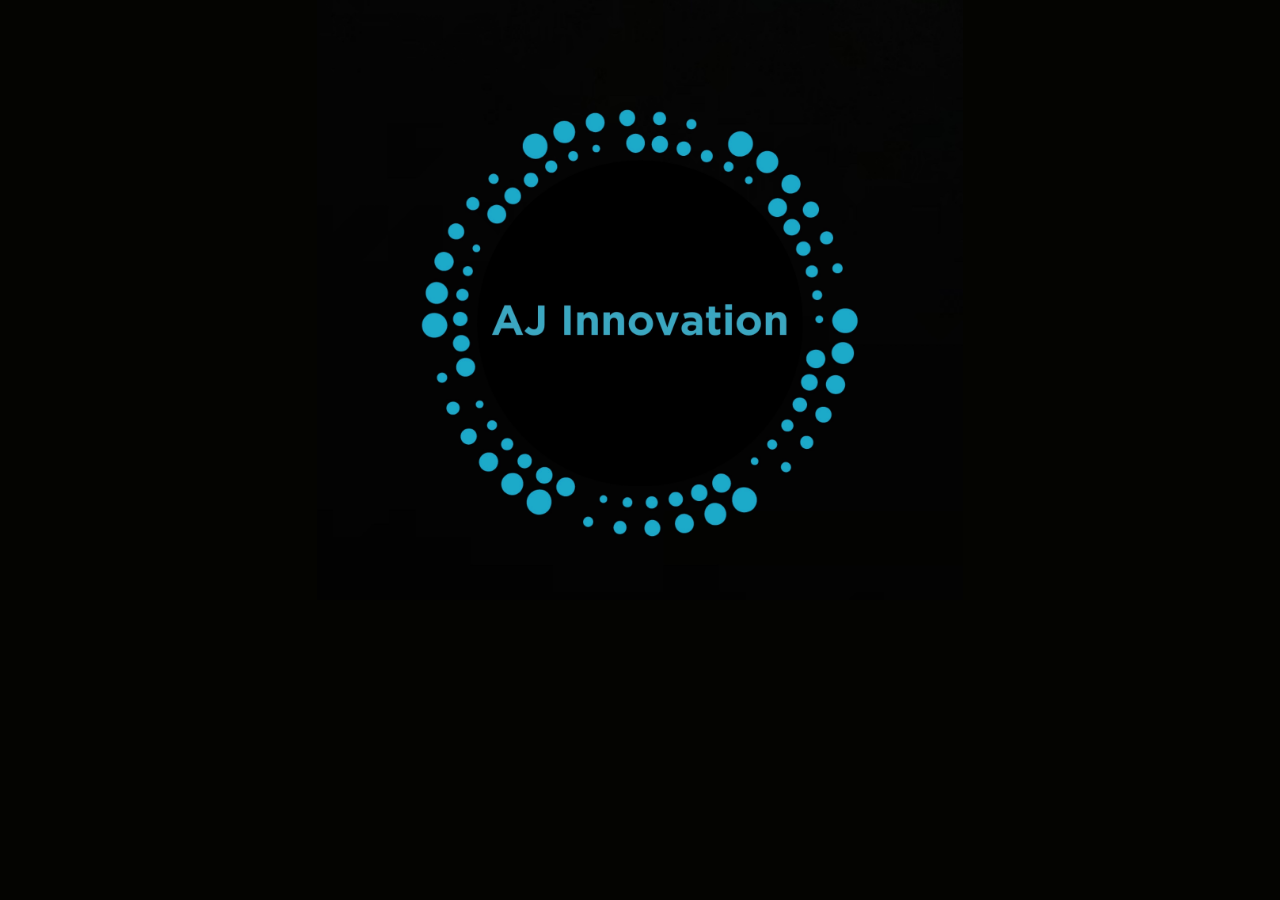
<file: index.html>
<!DOCTYPE html>
<html lang="en" dir="ltr">

<head>
  <meta charset="utf-8">
  <title>AJ Innovation</title>
<link rel="icon" href="image/Hackathone.jpg">
  <link rel="stylesheet" href="style.css">
</head>


<body style="background-color: #040401;">
  <a href="work.html"> <img style="height: 600px; margin: auto;" src="image/Hackathone.jpg"> </a>
</body>

</html>
</file>
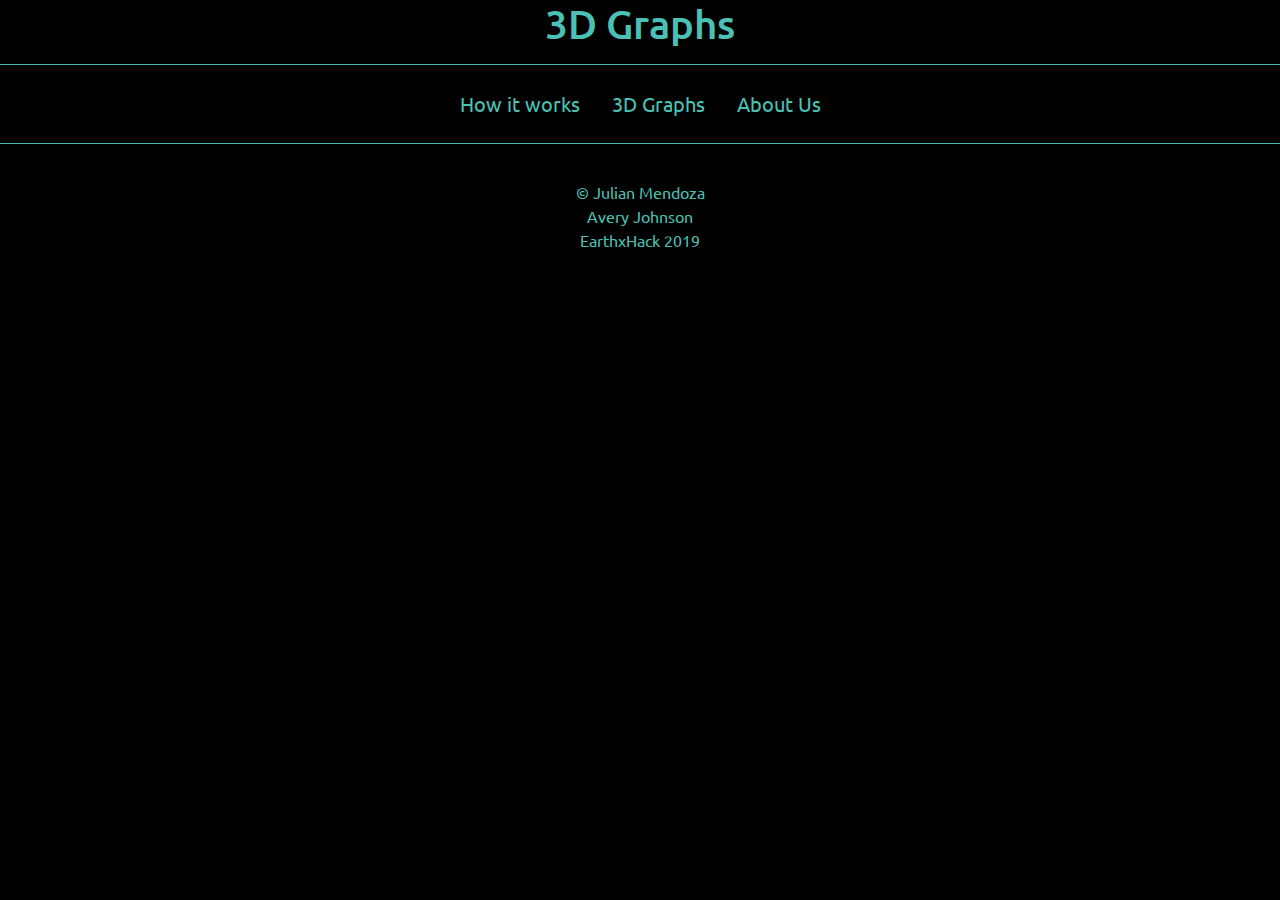
<file: 3D.html>
<!DOCTYPE html>
<html lang="en" dir="ltr">

<head>
  <meta charset="utf-8">
  <title>3D Graphs</title>
  <link rel="icon" href="image/Hackathone.jpg">
  <link rel="stylesheet" href="https://stackpath.bootstrapcdn.com/bootstrap/4.3.1/css/bootstrap.min.css" integrity="sha384-ggOyR0iXCbMQv3Xipma34MD+dH/1fQ784/j6cY/iJTQUOhcWr7x9JvoRxT2MZw1T" crossorigin="anonymous">
  <script src="https://code.jquery.com/jquery-3.3.1.slim.min.js" integrity="sha384-q8i/X+965DzO0rT7abK41JStQIAqVgRVzpbzo5smXKp4YfRvH+8abtTE1Pi6jizo" crossorigin="anonymous"></script>
  <script src="https://cdnjs.cloudflare.com/ajax/libs/popper.js/1.14.7/umd/popper.min.js" integrity="sha384-UO2eT0CpHqdSJQ6hJty5KVphtPhzWj9WO1clHTMGa3JDZwrnQq4sF86dIHNDz0W1" crossorigin="anonymous"></script>
  <script src="https://stackpath.bootstrapcdn.com/bootstrap/4.3.1/js/bootstrap.min.js" integrity="sha384-JjSmVgyd0p3pXB1rRibZUAYoIIy6OrQ6VrjIEaFf/nJGzIxFDsf4x0xIM+B07jRM" crossorigin="anonymous"></script>
  <link href="https://fonts.googleapis.com/css?family=Ubuntu:400,700" rel="stylesheet">
  <link rel="stylesheet" href="style.css">
</head>





<body>
  <h1>3D Graphs</h1>
  <hr size="3" color="#4ECBC3">

  </hr>

  <ul class="nav justify-content-center">
    <li class="nav-item">
      <a class="nav-link active" href="work.html">How it works</a>
    </li>
    <li class="nav-item">
      <a class="nav-link" href="3D.html">3D Graphs</a>
    </li>
    <li class="nav-item">
      <a class="nav-link" href="aboutus.html">About Us</a>
    </li>
  </ul>
  <div class="body">

  </div>




  <div class="footer">
    <hr size="3" color="#4ECBC3">

    </hr>
    <p style="margin-bottom: 0; padding-top: 20px;">© Julian Mendoza</p>
    <p style="margin-bottom: 0;">Avery Johnson</p>
    <p style="margin-bottom: 0;">EarthxHack 2019</p>

  </div>

</body>

</html>
</file>
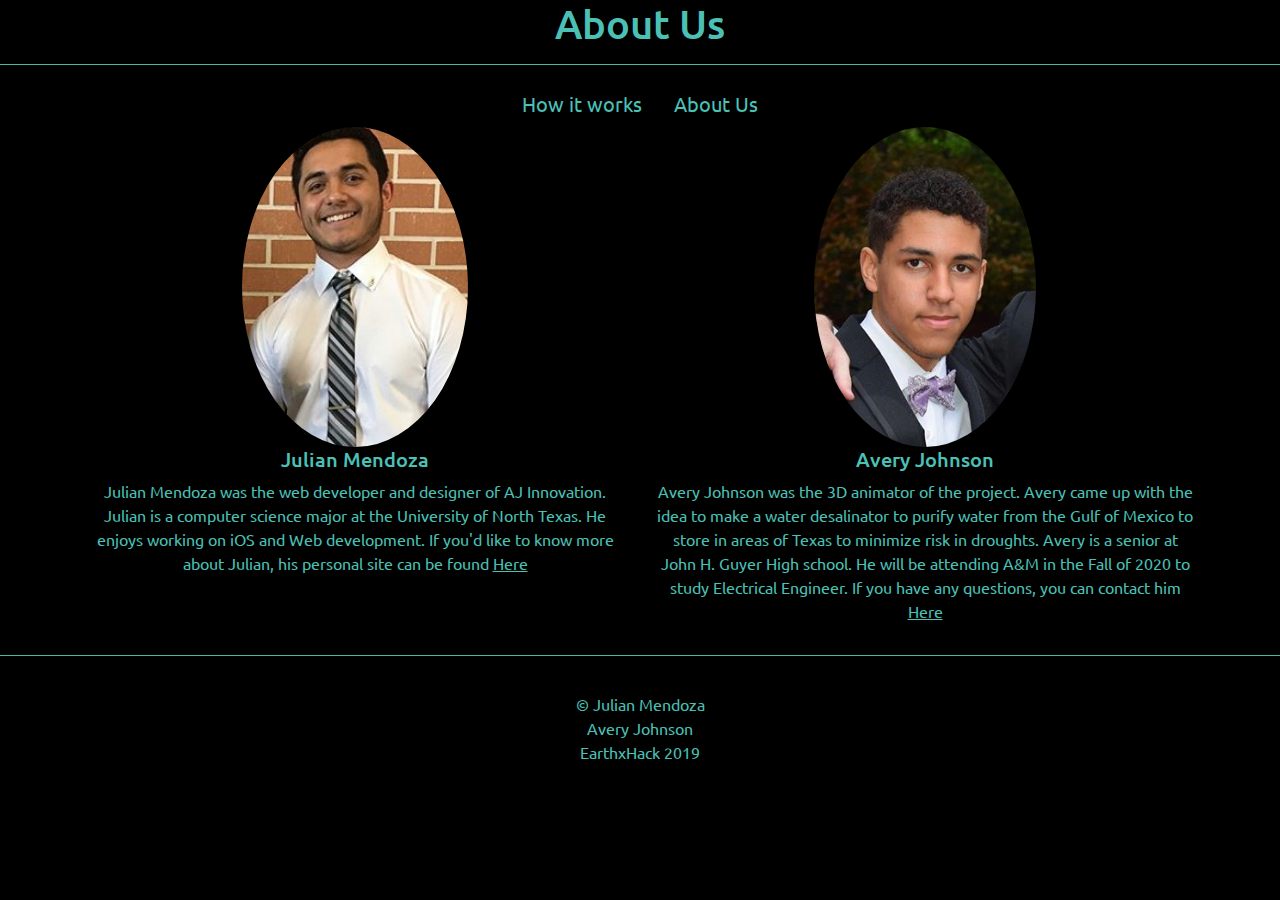
<file: aboutus.html>
<!DOCTYPE html>
<html lang="en" dir="ltr">

<head>
  <meta charset="utf-8">
  <link rel="icon" href="image/Hackathone.jpg">
  <title>About Us</title>
  <link rel="stylesheet" href="https://stackpath.bootstrapcdn.com/bootstrap/4.3.1/css/bootstrap.min.css" integrity="sha384-ggOyR0iXCbMQv3Xipma34MD+dH/1fQ784/j6cY/iJTQUOhcWr7x9JvoRxT2MZw1T" crossorigin="anonymous">
  <script src="https://code.jquery.com/jquery-3.3.1.slim.min.js" integrity="sha384-q8i/X+965DzO0rT7abK41JStQIAqVgRVzpbzo5smXKp4YfRvH+8abtTE1Pi6jizo" crossorigin="anonymous"></script>
  <script src="https://cdnjs.cloudflare.com/ajax/libs/popper.js/1.14.7/umd/popper.min.js" integrity="sha384-UO2eT0CpHqdSJQ6hJty5KVphtPhzWj9WO1clHTMGa3JDZwrnQq4sF86dIHNDz0W1" crossorigin="anonymous"></script>
  <script src="https://stackpath.bootstrapcdn.com/bootstrap/4.3.1/js/bootstrap.min.js" integrity="sha384-JjSmVgyd0p3pXB1rRibZUAYoIIy6OrQ6VrjIEaFf/nJGzIxFDsf4x0xIM+B07jRM" crossorigin="anonymous"></script>
  <link href="https://fonts.googleapis.com/css?family=Ubuntu:400,700" rel="stylesheet">
  <link rel="stylesheet" href="style.css">
</head>

<body>

  <body>
    <h1>About Us</h1>
    <hr size="3" color="#4ECBC3">

    </hr>

    <ul class="nav justify-content-center">
      <li class="nav-item">
        <a class="nav-link active" href="work.html">How it works</a>
      </li>
      <li class="nav-item">
        <a class="nav-link" href="aboutus.html">About Us</a>
      </li>
    </ul>


<div class="body">
  <div class="container">
    <div class="row">
      <div class="Scol col-sm-12 col-lg-6">
        <img src="image/Julian.jpg" class="profilePic">
        <h2 class="aboutUs">Julian Mendoza</h2>
        <p class="aboutUs" >Julian Mendoza was the web developer and designer of AJ Innovation. Julian is a computer science major
           at the University of North Texas. He enjoys working on iOS and Web development. If you'd like to
            know more about Julian, his personal site can be found <a style="" href="https://julian-mendoza.github.io/Personal-Site/"><u>Here</u></a></p>
      </div>

      <div class="col col-sm-12 col-lg-6">
        <img src="image/Avery.jpg" class="profilePic">
        <h2 class="aboutUs">Avery Johnson</h2>
        <p class="aboutUs">Avery Johnson was the 3D animator of the project. Avery came up with the idea to make a water desalinator
           to purify water from the Gulf of Mexico to store in areas of Texas to minimize risk in droughts. Avery
            is a senior at John H. Guyer High school. He will be attending A&M in the Fall of 2020 to study Electrical
            Engineer. If you have any questions, you can contact him <a href="mailto:aej455@gmail.com"><u>Here</u></a></p>
      </div>
    </div>
</div>


      <div class="footer">
        <hr size="3" color="#4ECBC3"></hr>
        <p class="footer-p" style="padding-top: 20px;">© Julian Mendoza</p>
        <p class="footer-p">Avery Johnson</p>
        <p class="footer-p">EarthxHack 2019</p>

      </div>

  </body>

</html>
</file>
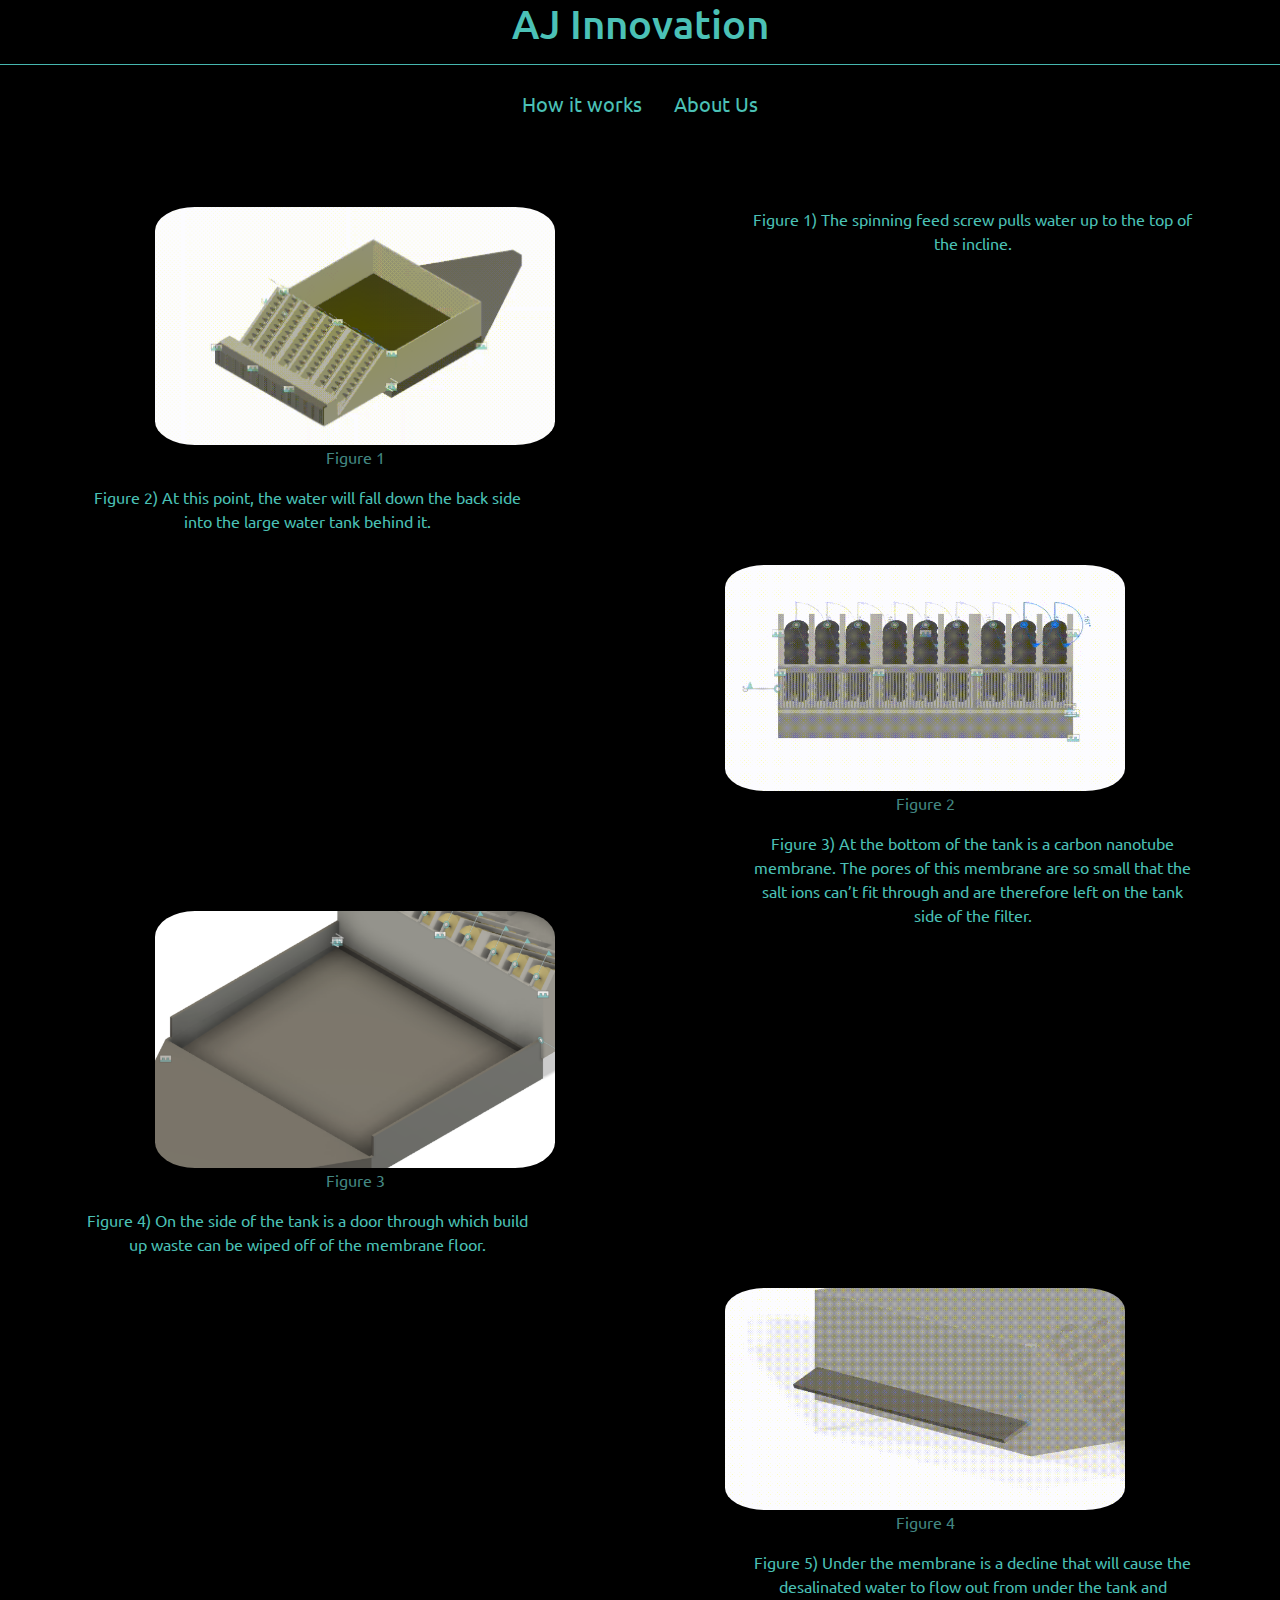
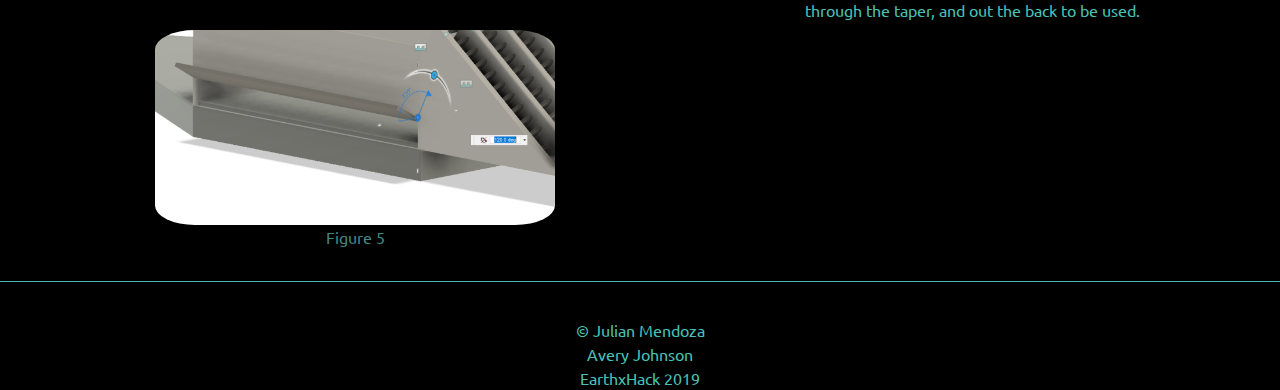
<file: work-old.html>
<!DOCTYPE html>
<html lang="en" dir="ltr">

<head>
  <meta charset="utf-8">
  <link rel="icon" href="image/Hackathone.jpg">
  <title>AJ Innovation</title>
  <link rel="stylesheet" href="https://stackpath.bootstrapcdn.com/bootstrap/4.3.1/css/bootstrap.min.css" integrity="sha384-ggOyR0iXCbMQv3Xipma34MD+dH/1fQ784/j6cY/iJTQUOhcWr7x9JvoRxT2MZw1T" crossorigin="anonymous">
  <script src="https://code.jquery.com/jquery-3.3.1.slim.min.js" integrity="sha384-q8i/X+965DzO0rT7abK41JStQIAqVgRVzpbzo5smXKp4YfRvH+8abtTE1Pi6jizo" crossorigin="anonymous"></script>
  <script src="https://cdnjs.cloudflare.com/ajax/libs/popper.js/1.14.7/umd/popper.min.js" integrity="sha384-UO2eT0CpHqdSJQ6hJty5KVphtPhzWj9WO1clHTMGa3JDZwrnQq4sF86dIHNDz0W1" crossorigin="anonymous"></script>
  <script src="https://stackpath.bootstrapcdn.com/bootstrap/4.3.1/js/bootstrap.min.js" integrity="sha384-JjSmVgyd0p3pXB1rRibZUAYoIIy6OrQ6VrjIEaFf/nJGzIxFDsf4x0xIM+B07jRM" crossorigin="anonymous"></script>
  <link href="https://fonts.googleapis.com/css?family=Ubuntu:400,700" rel="stylesheet">
  <link rel="stylesheet" href="style.css">
</head>


<body>
  <h1>AJ Innovation</h1>
  <hr size="3" color="#4ECBC3">
  </hr>
  <ul class="nav justify-content-center">
    <li class="nav-item">
      <a class="nav-link active" href="work.html">How it works</a>
    </li>
    <li class="nav-item">
      <a class="nav-link" href="aboutus.html">About Us</a>
    </li>
  </ul>

  <div class="body">
    <div class="container">

      <div class="row">
        <div class="col col-lg-6 col-sm-6 col-med-6">
          <img style="margin-top: 5rem;" class="graph" src="image/HomeView.gif" alt="Figure 1">
          <p style="color: #438782;">Figure 1</p>
        </div>
        <div class="col col-lg-1 col-md-3 col-sm-3">

        </div>
        <div class="col col-lg-5 col-sm-3 col-med-3 ">
          <p style="margin-top:5rem;">Figure 1) The spinning feed screw pulls water up to the top of the incline.</p>
        </div>
      </div>

      <div class="row">
        <div class="col col-lg-5 col-sm-3 col-med-3">
          <p>Figure 2) At this point, the water will fall down the back side into the large water tank behind it.</p>
        </div>
        <div class="col col-lg-1 col-md-3 col-sm-3">

        </div>
        <div class="col col-lg-6 col-sm-6 col-med-6">
          <img class="graph" src="image/FrontView.gif" alt="Figure 2">
          <p style="color: #438782;">Figure 2</p>
        </div>
      </div>

      <div class="row">
        <div class="col col-lg-6 col-sm-6 col-med-6">
          <img class="graph" src="image/image3.png" alt="Figure 3">
          <p style="color: #438782;">Figure 3</p>
        </div>
        <div class="col col-lg-1 col-md-3 col-sm-3">

        </div>
        <div class="col col-lg-5 col-sm-3 col-med-3">
          <p>Figure 3) At the bottom of the tank is a carbon nanotube membrane. The pores of this membrane are so small that the salt ions can’t fit through and are therefore left on the tank side of the filter.
</p>
        </div>
      </div>





      <div class="row">
        <div class="col col-lg-5 col-sm-3 col-med-3">
          <p>Figure 4) On the side of the tank is a door through which build up waste can be wiped off of the membrane floor.</p>
          </div>
        <div class="col col-lg-1 col-md-3 col-sm-3">

        </div>
        <div class="col col-lg-6 col-sm-6 col-med-6">
          <img class="graph" src="image/DoorView.gif" alt="Figure 4">
          <p style="color: #438782;">Figure 4</p>
        </div>
      </div>








      <div class="row">
        <div class="col col-lg-6 col-sm-6 col-med-6">

          <img class="graph" src="image/image5.png" alt="Figure 5">
          <p style="color: #438782;">Figure 5</p>

        </div>
        <div class="col col-lg-1 col-md-3 col-sm-3">

        </div>
        <div class="col col-lg-5 col-sm-3 col-med-3">
          <p>
            Figure 5) Under the membrane is a decline that will cause the desalinated water to flow out from under the
            tank and through the taper, and out the back to be used.</p>
        </div>


      </div>

    </div>

  </div>

  <div class="footer">
    <hr size="3" color="#4ECBC3">

    </hr>
    <p style="margin-bottom: 0; padding-top: 20px;">© Julian Mendoza</p>
    <p style="margin-bottom: 0;">Avery Johnson</p>
    <p style="margin-bottom: 0;">EarthxHack 2019</p>

  </div>

</body>

</html>
</file>
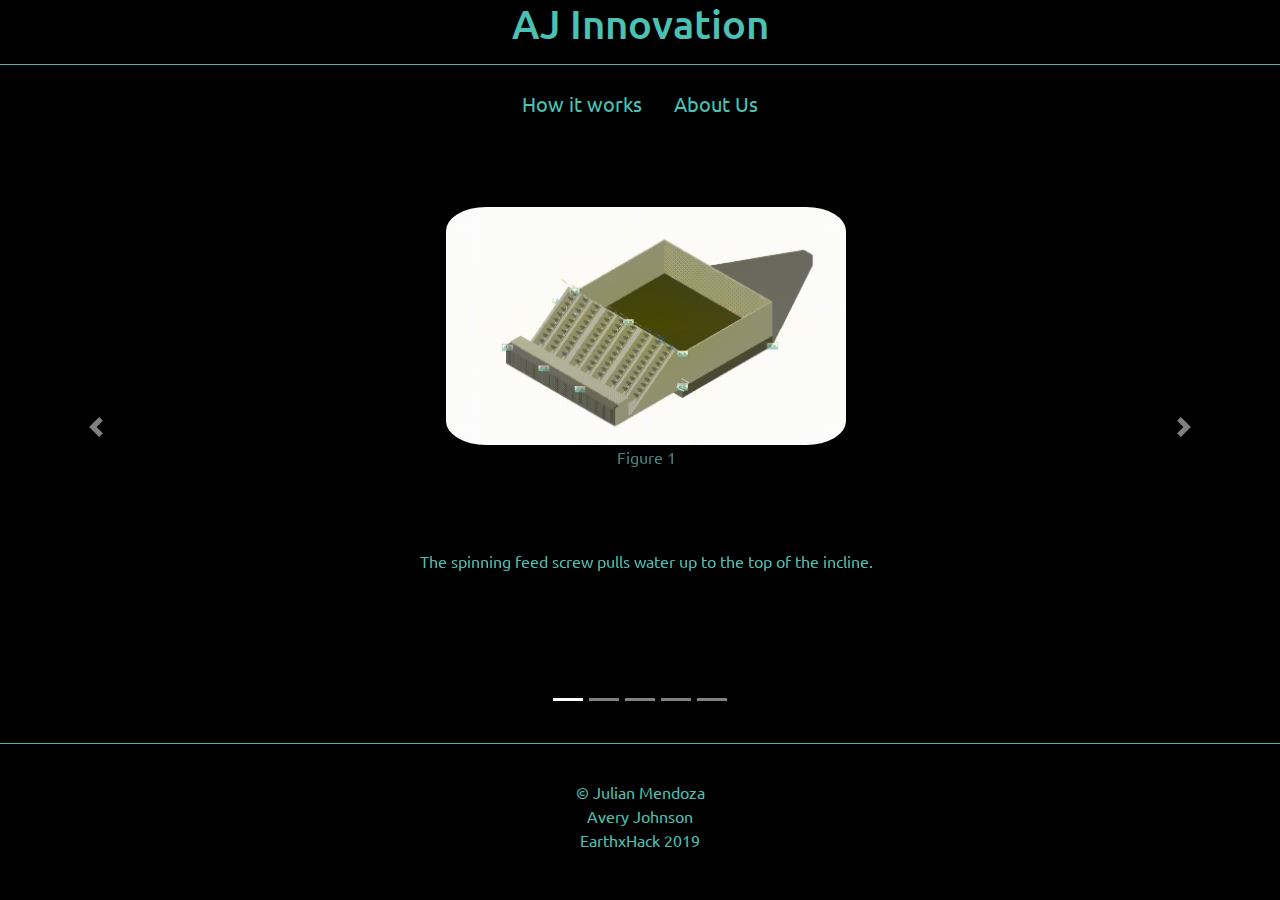
<file: work.html>
<!DOCTYPE html>
<html lang="en" dir="ltr">

<head>
  <meta charset="utf-8">
  <link rel="icon" href="image/Hackathone.jpg">
  <title>AJ Innovation</title>
  <link rel="stylesheet" href="https://stackpath.bootstrapcdn.com/bootstrap/4.3.1/css/bootstrap.min.css" integrity="sha384-ggOyR0iXCbMQv3Xipma34MD+dH/1fQ784/j6cY/iJTQUOhcWr7x9JvoRxT2MZw1T" crossorigin="anonymous">
  <script src="https://code.jquery.com/jquery-3.3.1.slim.min.js" integrity="sha384-q8i/X+965DzO0rT7abK41JStQIAqVgRVzpbzo5smXKp4YfRvH+8abtTE1Pi6jizo" crossorigin="anonymous"></script>
  <script src="https://cdnjs.cloudflare.com/ajax/libs/popper.js/1.14.7/umd/popper.min.js" integrity="sha384-UO2eT0CpHqdSJQ6hJty5KVphtPhzWj9WO1clHTMGa3JDZwrnQq4sF86dIHNDz0W1" crossorigin="anonymous"></script>
  <script src="https://stackpath.bootstrapcdn.com/bootstrap/4.3.1/js/bootstrap.min.js" integrity="sha384-JjSmVgyd0p3pXB1rRibZUAYoIIy6OrQ6VrjIEaFf/nJGzIxFDsf4x0xIM+B07jRM" crossorigin="anonymous"></script>
  <link href="https://fonts.googleapis.com/css?family=Ubuntu:400,700" rel="stylesheet">
  <link rel="stylesheet" href="style.css">
</head>


<body>
  <h1>AJ Innovation</h1>
  <hr size="3" color="#4ECBC3">
  </hr>
  <ul class="nav justify-content-center">
    <li class="nav-item">
      <a class="nav-link active" href="work.html">How it works</a>
    </li>
    <li class="nav-item">
      <a class="nav-link" href="aboutus.html">About Us</a>
    </li>
  </ul>

  <div class="body">

    <div id="carouselExampleIndicators" class="carousel slide" data-ride="false">
      <ol class="carousel-indicators">
        <li data-target="#carouselExampleIndicators" data-slide-to="0" class="active"></li>
        <li data-target="#carouselExampleIndicators" data-slide-to="1"></li>
        <li data-target="#carouselExampleIndicators" data-slide-to="2"></li>
        <li data-target="#carouselExampleIndicators" data-slide-to="3"></li>
        <li data-target="#carouselExampleIndicators" data-slide-to="4"></li>
      </ol>

      <div class="carousel-inner">
        <div class="carousel-item active">
          <div class="info">
            <img class="graph" src="image/HomeView.gif" alt="Figure 1">
            <p class="figures">Figure 1</p>
            <p class="car-p">The spinning feed screw pulls water up to the top of the incline.</p>
            </div>
        </div>

      <div class="carousel-item">
        <img class="graph" src="image/FrontView.gif" alt="Figure 2">
        <p class="figures">Figure 2</p>
        <p class="car-p">At this point, the water will fall down the back side into the large water tank behind it.</p>
      </div>


      <div class="carousel-item">
        <img class="graph" src="image/image3.png" alt="Figure 3">
        <p class="figures">Figure 3</p>
        <p class="car-p">At the bottom of the tank is a carbon nanotube membrane. The pores of this membrane are so small that the salt ions can’t fit through and are therefore left on the tank side of the filter.
        </p>
      </div>

      <div class="carousel-item">
        <img class="graph" src="image/DoorView.gif" alt="Figure 4">
        <p class="figures">Figure 4</p>
        <p class="car-p">On the side of the tank is a door through which build up waste can be wiped off of the membrane floor.</p>
      </div>

      <div class="carousel-item">

        <img class="graph" src="image/image5.png" alt="Figure 5">
        <p class="figures"S>Figure 5</p>
        <p class="car-p">Under the membrane is a decline that will cause the desalinated water
          to flow out from under the tank and through the taper, and out the back to be used.
        </p>
      </div>
    </div>
      <a class="carousel-control-prev" href="#carouselExampleIndicators" role="button" data-slide="prev">
          <span class="carousel-control-prev-icon" aria-hidden="true"></span>
          <span class="sr-only">Previous</span>
      </a>
      <a class="carousel-control-next" href="#carouselExampleIndicators" role="button" data-slide="next">
          <span class="carousel-control-next-icon" aria-hidden="true"></span>
          <span class="sr-only">Next</span>
      </a>
    </div>



    <div class="footer">
    <hr size="3" color="#4ECBC3">  </hr>
    <p class="footer-p" style="margin-bottom: 0; padding-top: 20px;">© Julian Mendoza</p>
    <p class="footer-p" style="margin-bottom: 0;">Avery Johnson</p>
    <p class="footer-p" style="margin-bottom: 0;">EarthxHack 2019</p>

  </div>

</body>

</html>
</file>
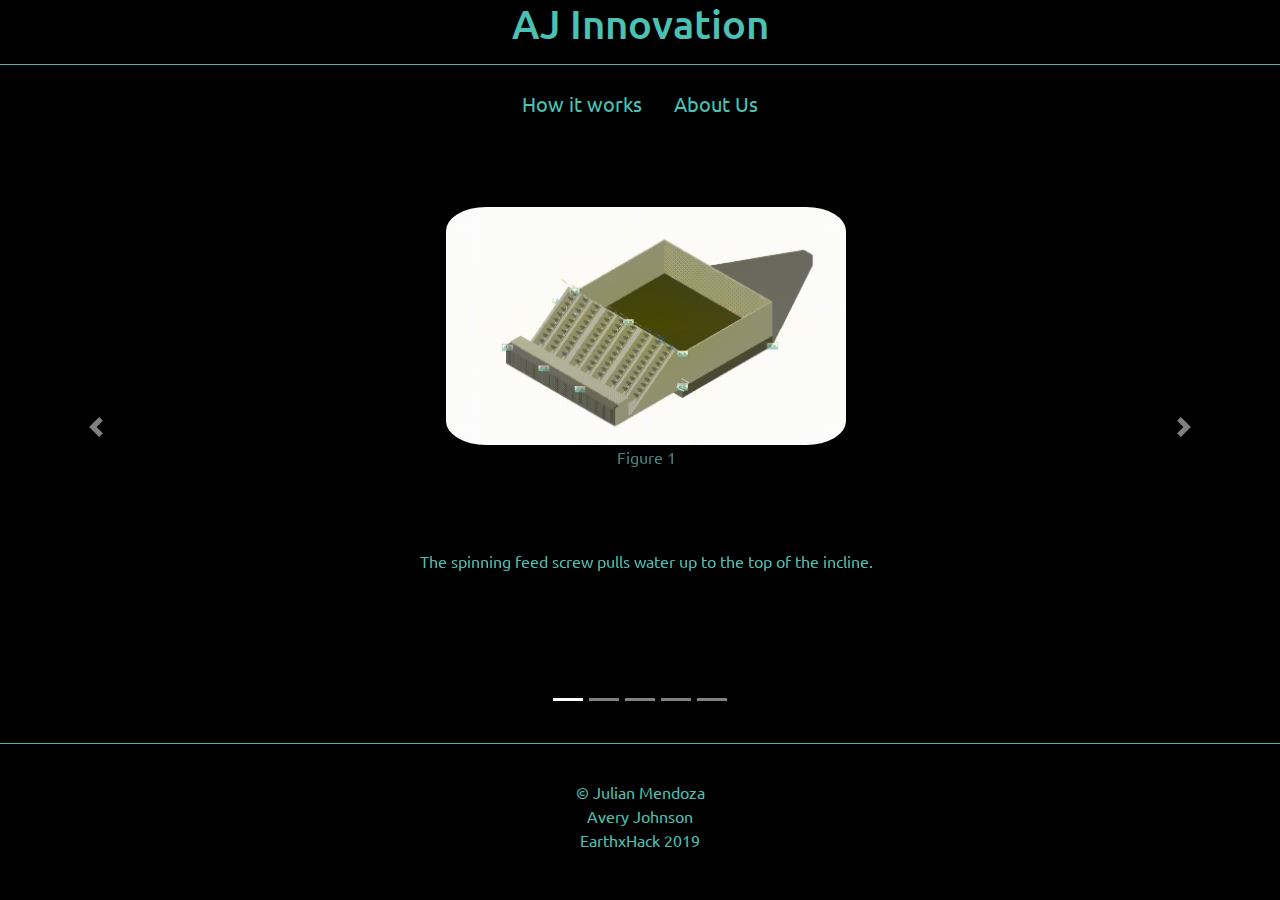
<file: workorg.html>
<!DOCTYPE html>
<html lang="en" dir="ltr">

<head>
  <meta charset="utf-8">
  <link rel="icon" href="image/Hackathone.jpg">
  <title>AJ Innovation</title>
  <link rel="stylesheet" href="https://stackpath.bootstrapcdn.com/bootstrap/4.3.1/css/bootstrap.min.css" integrity="sha384-ggOyR0iXCbMQv3Xipma34MD+dH/1fQ784/j6cY/iJTQUOhcWr7x9JvoRxT2MZw1T" crossorigin="anonymous">
  <script src="https://code.jquery.com/jquery-3.3.1.slim.min.js" integrity="sha384-q8i/X+965DzO0rT7abK41JStQIAqVgRVzpbzo5smXKp4YfRvH+8abtTE1Pi6jizo" crossorigin="anonymous"></script>
  <script src="https://cdnjs.cloudflare.com/ajax/libs/popper.js/1.14.7/umd/popper.min.js" integrity="sha384-UO2eT0CpHqdSJQ6hJty5KVphtPhzWj9WO1clHTMGa3JDZwrnQq4sF86dIHNDz0W1" crossorigin="anonymous"></script>
  <script src="https://stackpath.bootstrapcdn.com/bootstrap/4.3.1/js/bootstrap.min.js" integrity="sha384-JjSmVgyd0p3pXB1rRibZUAYoIIy6OrQ6VrjIEaFf/nJGzIxFDsf4x0xIM+B07jRM" crossorigin="anonymous"></script>
  <link href="https://fonts.googleapis.com/css?family=Ubuntu:400,700" rel="stylesheet">
  <link rel="stylesheet" href="style.css">
</head>


<body>
  <h1>AJ Innovation</h1>
  <hr size="3" color="#4ECBC3">
  </hr>
  <ul class="nav justify-content-center">
    <li class="nav-item">
      <a class="nav-link active" href="work.html">How it works</a>
    </li>
    <li class="nav-item">
      <a class="nav-link" href="aboutus.html">About Us</a>
    </li>
  </ul>

  <div class="body">

    <div id="carouselExampleIndicators" class="carousel slide" data-ride="false">
      <ol class="carousel-indicators">
        <li data-target="#carouselExampleIndicators" data-slide-to="0" class="active"></li>
        <li data-target="#carouselExampleIndicators" data-slide-to="1"></li>
        <li data-target="#carouselExampleIndicators" data-slide-to="2"></li>
        <li data-target="#carouselExampleIndicators" data-slide-to="3"></li>
        <li data-target="#carouselExampleIndicators" data-slide-to="4"></li>
      </ol>

      <div class="carousel-inner">
        <div class="carousel-item active">
          <div class="info">
            <img style="margin-top: 5rem;" class="graph" src="image/HomeView.gif" alt="Figure 1">
            <p style="color: #438782;">Figure 1</p>
            <p style="margin-top:5rem;">The spinning feed screw pulls water up to the top of the incline.</p>
            </div>
        </div>

      <div class="carousel-item">
        <img class="graph" src="image/FrontView.gif" alt="Figure 2">
        <p style="color: #438782;">Figure 2</p>
        <p>At this point, the water will fall down the back side into the large water tank behind it.</p>
      </div>


      <div class="carousel-item">
        <img class="graph" src="image/image3.png" alt="Figure 3">
        <p style="color: #438782;">Figure 3</p>
        <p>At the bottom of the tank is a carbon nanotube membrane. The pores of this membrane are so small that the salt ions can’t fit through and are therefore left on the tank side of the filter.
        </p>
      </div>

      <div class="carousel-item">
        <img class="graph" src="image/DoorView.gif" alt="Figure 4">
        <p style="color: #438782;">Figure 4</p>
        <p>On the side of the tank is a door through which build up waste can be wiped off of the membrane floor.</p>
      </div>

      <div class="carousel-item">

        <img class="graph" src="image/image5.png" alt="Figure 5">
        <p style="color: #438782;">Figure 5</p>
        <p>Under the membrane is a decline that will cause the desalinated water
          to flow out from under the tank and through the taper, and out the back to be used.
        </p>
      </div>
    </div>
      <a class="carousel-control-prev" href="#carouselExampleIndicators" role="button" data-slide="prev">
          <span class="carousel-control-prev-icon" aria-hidden="true"></span>
          <span class="sr-only">Previous</span>
      </a>
      <a class="carousel-control-next" href="#carouselExampleIndicators" role="button" data-slide="next">
          <span class="carousel-control-next-icon" aria-hidden="true"></span>
          <span class="sr-only">Next</span>
      </a>
    </div>



    <div class="footer">
    <hr size="3" color="#4ECBC3">

    </hr>
    <p style="margin-bottom: 0; padding-top: 20px;">© Julian Mendoza</p>
    <p style="margin-bottom: 0;">Avery Johnson</p>
    <p style="margin-bottom: 0;">EarthxHack 2019</p>

  </div>

</body>

</html>
</file>
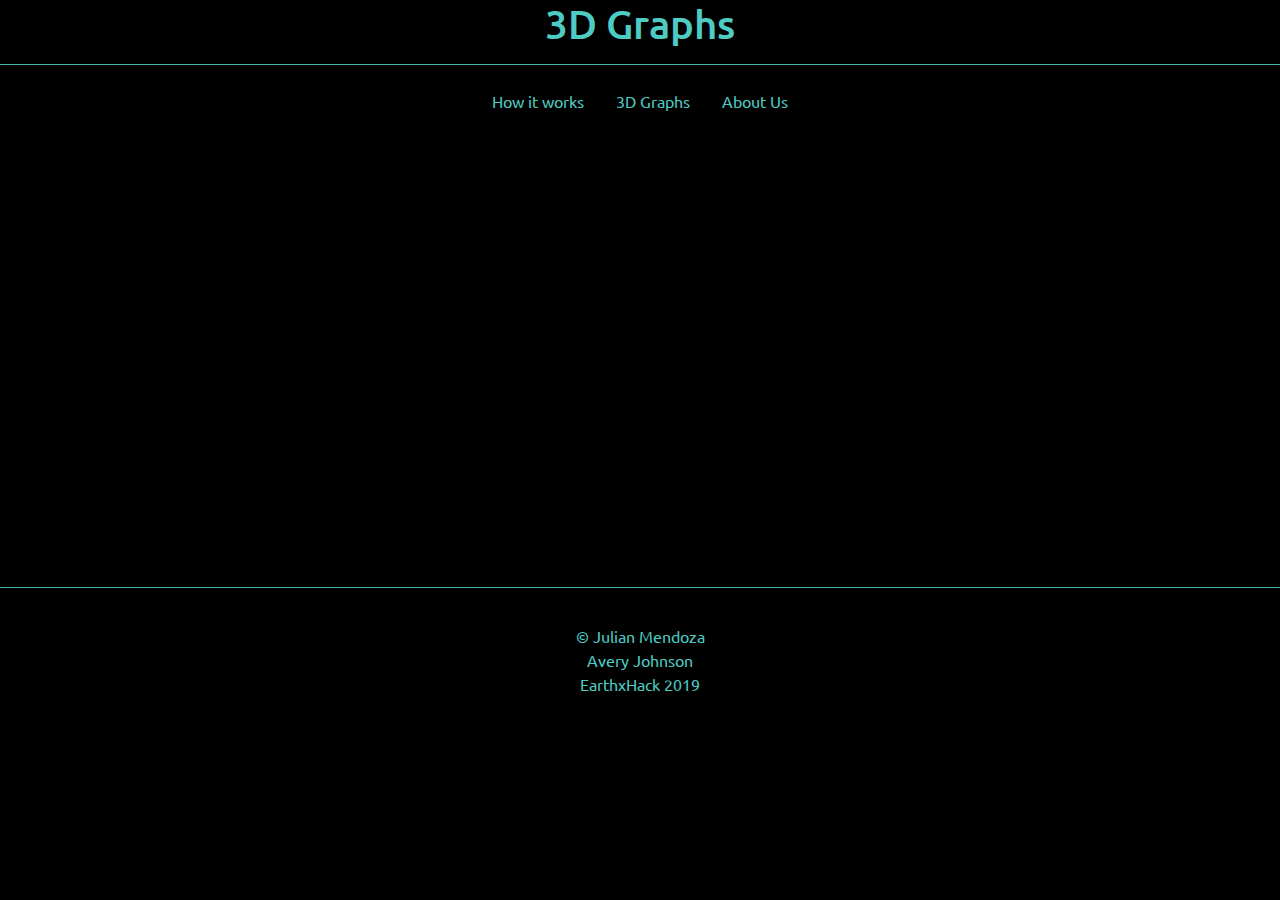
<file: EarthHack/3D.html>
<!DOCTYPE html>
<html lang="en" dir="ltr">

<head>
  <a href="#"></a>
  <meta charset="utf-8">
  <link rel="icon" href="image/Hackathone.jpg"> 
  <title>3D Graphs</title>
  <link rel="stylesheet" href="https://stackpath.bootstrapcdn.com/bootstrap/4.3.1/css/bootstrap.min.css" integrity="sha384-ggOyR0iXCbMQv3Xipma34MD+dH/1fQ784/j6cY/iJTQUOhcWr7x9JvoRxT2MZw1T" crossorigin="anonymous">
  <script src="https://code.jquery.com/jquery-3.3.1.slim.min.js" integrity="sha384-q8i/X+965DzO0rT7abK41JStQIAqVgRVzpbzo5smXKp4YfRvH+8abtTE1Pi6jizo" crossorigin="anonymous"></script>
  <script src="https://cdnjs.cloudflare.com/ajax/libs/popper.js/1.14.7/umd/popper.min.js" integrity="sha384-UO2eT0CpHqdSJQ6hJty5KVphtPhzWj9WO1clHTMGa3JDZwrnQq4sF86dIHNDz0W1" crossorigin="anonymous"></script>
  <script src="https://stackpath.bootstrapcdn.com/bootstrap/4.3.1/js/bootstrap.min.js" integrity="sha384-JjSmVgyd0p3pXB1rRibZUAYoIIy6OrQ6VrjIEaFf/nJGzIxFDsf4x0xIM+B07jRM" crossorigin="anonymous"></script>
  <link href="https://fonts.googleapis.com/css?family=Ubuntu:400,700" rel="stylesheet">
  <link rel="stylesheet" href="style.css">
</head>





<body>
  <h1>3D Graphs</h1>
  <hr size="3" color="#4ECBC3">

  </hr>

  <ul class="nav justify-content-center">
    <li class="nav-item">
      <a class="nav-link active" href="work.html">How it works</a>
    </li>
    <li class="nav-item">
      <a class="nav-link" href="3D.html">3D Graphs</a>
    </li>
    <li class="nav-item">
      <a class="nav-link" href="aboutus.html">About Us</a>
    </li>
  </ul>
  <div class="body">

  </div>




  <div class="footer">
    <hr size="3" color="#4ECBC3">

    </hr>
    <p style="margin-bottom: 0; padding-top: 20px;">© Julian Mendoza</p>
    <p style="margin-bottom: 0;">Avery Johnson</p>
    <p style="margin-bottom: 0;">EarthxHack 2019</p>

  </div>

</body>

</html>
</file>
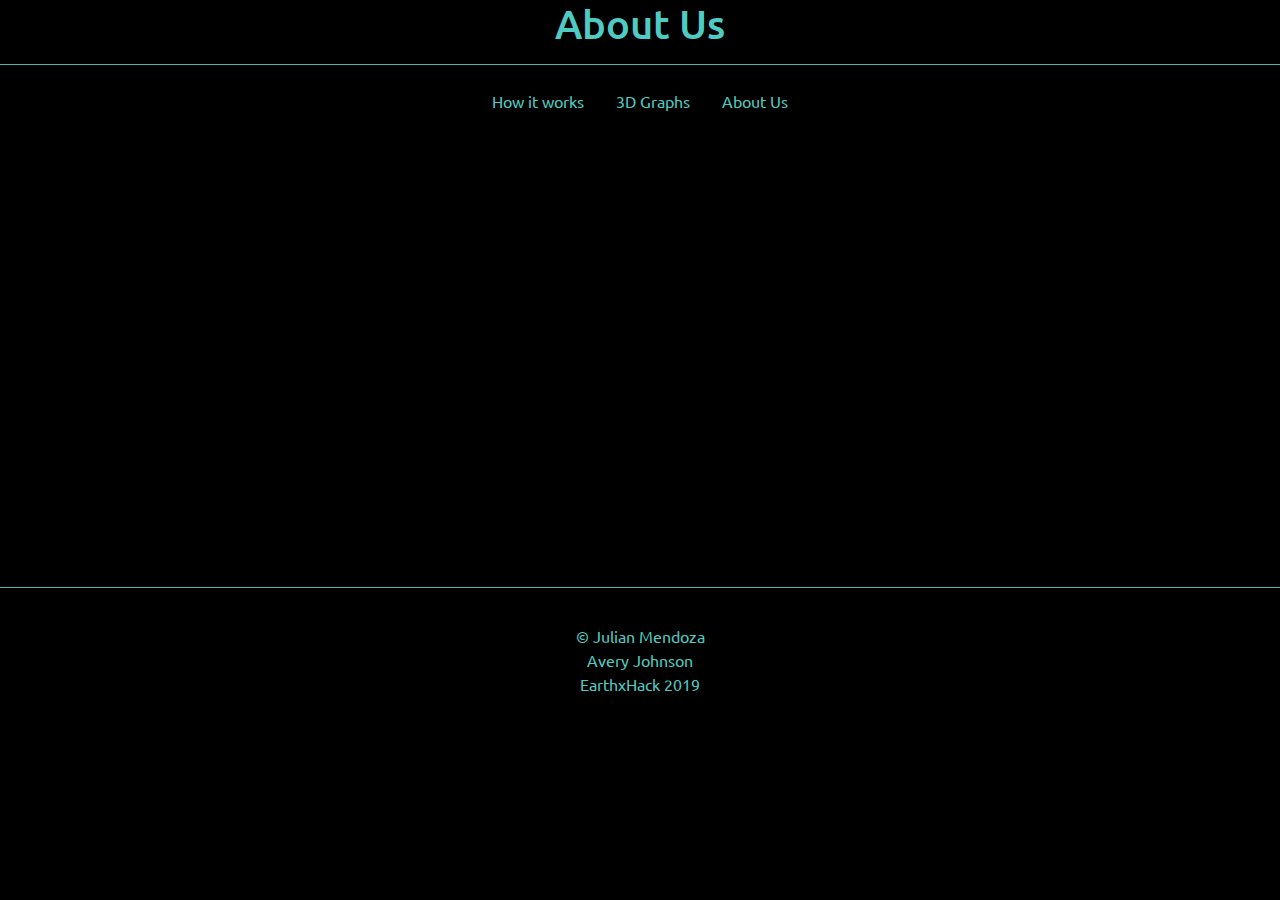
<file: EarthHack/aboutus.html>
<!DOCTYPE html>
<html lang="en" dir="ltr">
  <head>
    <meta charset="utf-8">
    <link rel="icon" href="image/Hackathone.jpg">
    <title>About Us</title>
    <link rel="stylesheet" href="https://stackpath.bootstrapcdn.com/bootstrap/4.3.1/css/bootstrap.min.css" integrity="sha384-ggOyR0iXCbMQv3Xipma34MD+dH/1fQ784/j6cY/iJTQUOhcWr7x9JvoRxT2MZw1T" crossorigin="anonymous">
    <script src="https://code.jquery.com/jquery-3.3.1.slim.min.js" integrity="sha384-q8i/X+965DzO0rT7abK41JStQIAqVgRVzpbzo5smXKp4YfRvH+8abtTE1Pi6jizo" crossorigin="anonymous"></script>
    <script src="https://cdnjs.cloudflare.com/ajax/libs/popper.js/1.14.7/umd/popper.min.js" integrity="sha384-UO2eT0CpHqdSJQ6hJty5KVphtPhzWj9WO1clHTMGa3JDZwrnQq4sF86dIHNDz0W1" crossorigin="anonymous"></script>
    <script src="https://stackpath.bootstrapcdn.com/bootstrap/4.3.1/js/bootstrap.min.js" integrity="sha384-JjSmVgyd0p3pXB1rRibZUAYoIIy6OrQ6VrjIEaFf/nJGzIxFDsf4x0xIM+B07jRM" crossorigin="anonymous"></script>
    <link href="https://fonts.googleapis.com/css?family=Ubuntu:400,700" rel="stylesheet">
    <link rel="stylesheet" href="style.css">
  </head>
  <body>
    <body>
      <h1>About Us</h1>
      <hr size="3" color="#4ECBC3">

      </hr>

      <ul class="nav justify-content-center">
        <li class="nav-item">
          <a class="nav-link active" href="work.html">How it works</a>
        </li>
        <li class="nav-item">
          <a class="nav-link" href="3D.html">3D Graphs</a>
        </li>
        <li class="nav-item">
          <a class="nav-link" href="aboutus.html">About Us</a>
        </li>
      </ul>
      <div class="body">

      </div>




      <div class="footer">
        <hr size="3" color="#4ECBC3">

        </hr>
        <p style="margin-bottom: 0; padding-top: 20px;">© Julian Mendoza</p>
        <p style="margin-bottom: 0;">Avery Johnson</p>
        <p style="margin-bottom: 0;">EarthxHack 2019</p>

      </div>

  </body>
</html>
</file>
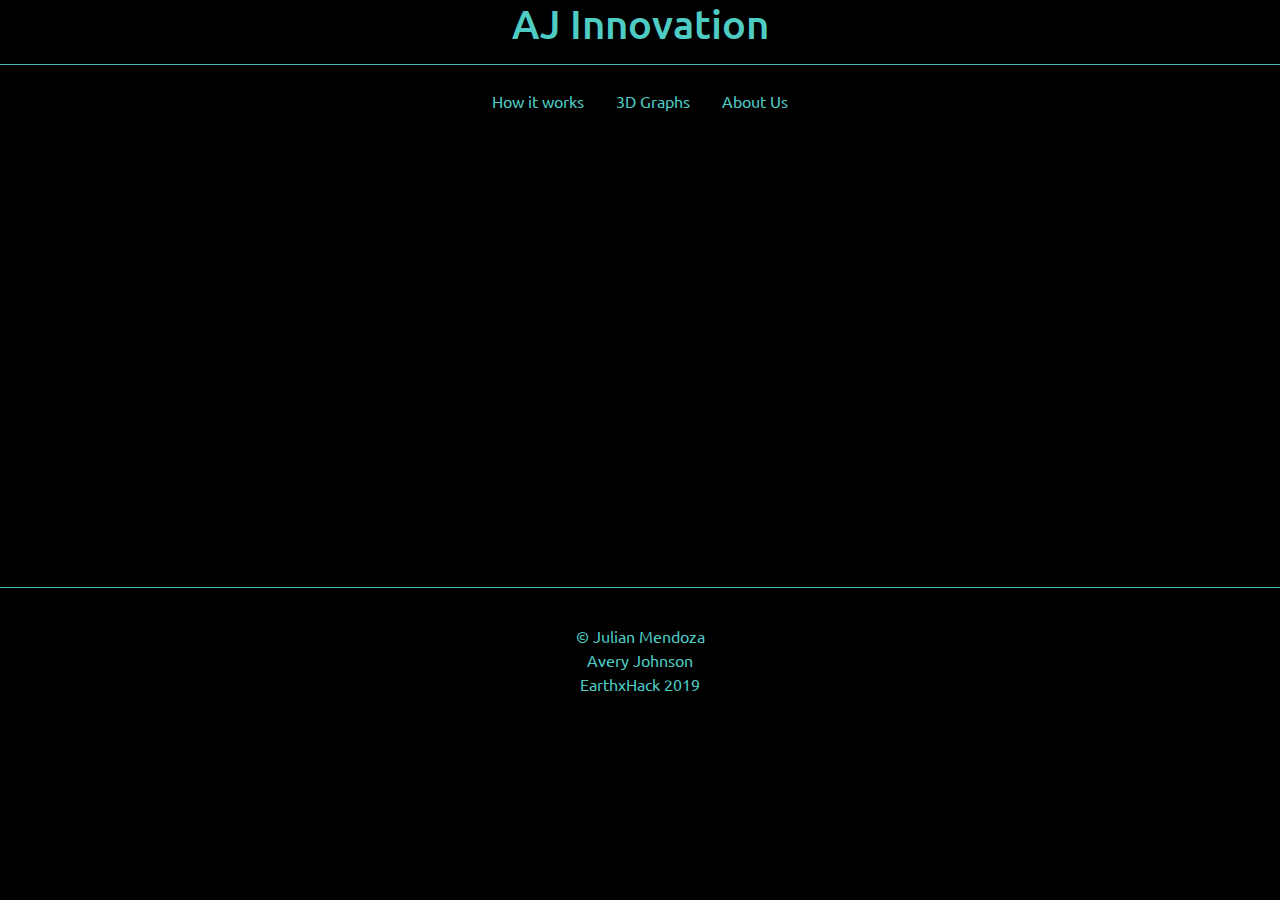
<file: EarthHack/work.html>
<!DOCTYPE html>
<html lang="en" dir="ltr">

<head>
  <meta charset="utf-8">
  <link rel="icon" href="image/Hackathone.jpg"> 
  <title>AJ Innovation</title>
  <link rel="stylesheet" href="https://stackpath.bootstrapcdn.com/bootstrap/4.3.1/css/bootstrap.min.css" integrity="sha384-ggOyR0iXCbMQv3Xipma34MD+dH/1fQ784/j6cY/iJTQUOhcWr7x9JvoRxT2MZw1T" crossorigin="anonymous">
  <script src="https://code.jquery.com/jquery-3.3.1.slim.min.js" integrity="sha384-q8i/X+965DzO0rT7abK41JStQIAqVgRVzpbzo5smXKp4YfRvH+8abtTE1Pi6jizo" crossorigin="anonymous"></script>
  <script src="https://cdnjs.cloudflare.com/ajax/libs/popper.js/1.14.7/umd/popper.min.js" integrity="sha384-UO2eT0CpHqdSJQ6hJty5KVphtPhzWj9WO1clHTMGa3JDZwrnQq4sF86dIHNDz0W1" crossorigin="anonymous"></script>
  <script src="https://stackpath.bootstrapcdn.com/bootstrap/4.3.1/js/bootstrap.min.js" integrity="sha384-JjSmVgyd0p3pXB1rRibZUAYoIIy6OrQ6VrjIEaFf/nJGzIxFDsf4x0xIM+B07jRM" crossorigin="anonymous"></script>
  <link href="https://fonts.googleapis.com/css?family=Ubuntu:400,700" rel="stylesheet">
  <link rel="stylesheet" href="style.css">
</head>


<body>
  <h1>AJ Innovation</h1>
  <hr size="3" color="#4ECBC3">

  </hr>

  <ul class="nav justify-content-center">
    <li class="nav-item">
      <a class="nav-link active" href="work.html">How it works</a>
    </li>
    <li class="nav-item">
      <a class="nav-link" href="3D.html">3D Graphs</a>
    </li>
    <li class="nav-item">
      <a class="nav-link" href="aboutus.html">About Us</a>
    </li>
  </ul>
  <div class="body">

  </div>




  <div class="footer">
    <hr size="3" color="#4ECBC3">

    </hr>
    <p style="margin-bottom: 0; padding-top: 20px;">© Julian Mendoza</p>
    <p style="margin-bottom: 0;">Avery Johnson</p>
    <p style="margin-bottom: 0;">EarthxHack 2019</p>

  </div>

</body>

</html>
</file>
<file: style.css>
a {
  color: #4BC1B6;
}

body {
  margin: 0;
  font-family: 'Ubuntu', sans-serif;
  text-align: center;
  background-color: black;
  color: #4BC1B6;
}

li {
  font-size: 1.25rem;
}

p {
  color: #4BC1B6;
  font-size: 1rem;
}

h2 {
  font-size: 1.25rem;
}

.graph {
  width: 25rem;
  border-radius: 10%;
  margin-top: 5rem;
}

.body {
  font-size: 3rem;
}

.profilePic {
  height: 20rem;
  border-radius: 100%;
}

.footer {
  margin-bottom: 0;
  text-align: center;
  color: #4BC1B6;
}

.carousel {
  height: 37.5rem;
}

.carousel-inner {
  width: 70%;
  position: relative;
  left: 15.5%;
}

.car-p {
  margin-top: 5rem;
}

.figures {
  color: #438782;
}

.footer-p {
margin-bottom: 0;
}

@media screen and (max-width: 1030px) {
  .aboutUs {
    font-size: 2.5rem;
  }

  .car-p {
    font-size: 5rem;
  }

  .carousel-inner {
height: 1000px;
  }

  .body {
    height: 1300px;
  }

  #carouselExampleIndicators {
    height: 1050px;
  }

  .nav-link {
    font-size: 2.5rem;
  }

  .footer-p {
    font-size: 2.5rem;
  }
}
</file>
<file: EarthHack/style.css>
a {
  color: #4ECBC3;
}

body {
  margin: 0;
  font-family: 'Ubuntu', sans-serif;
  text-align: center;
  background-color: black;
  color: #4ECBC3;
}

h1 {
  color: #4ECBC3;
}

hr {
  color: #4ECBC3;
  size: 3;
}

p {
  color: #4ECBC3;
}

.body {
  height: 450px;
}

.footer {
  margin-bottom: 0;
  text-align: center;
  color: #4ECBC3;
  height: 60px
}
</file>
